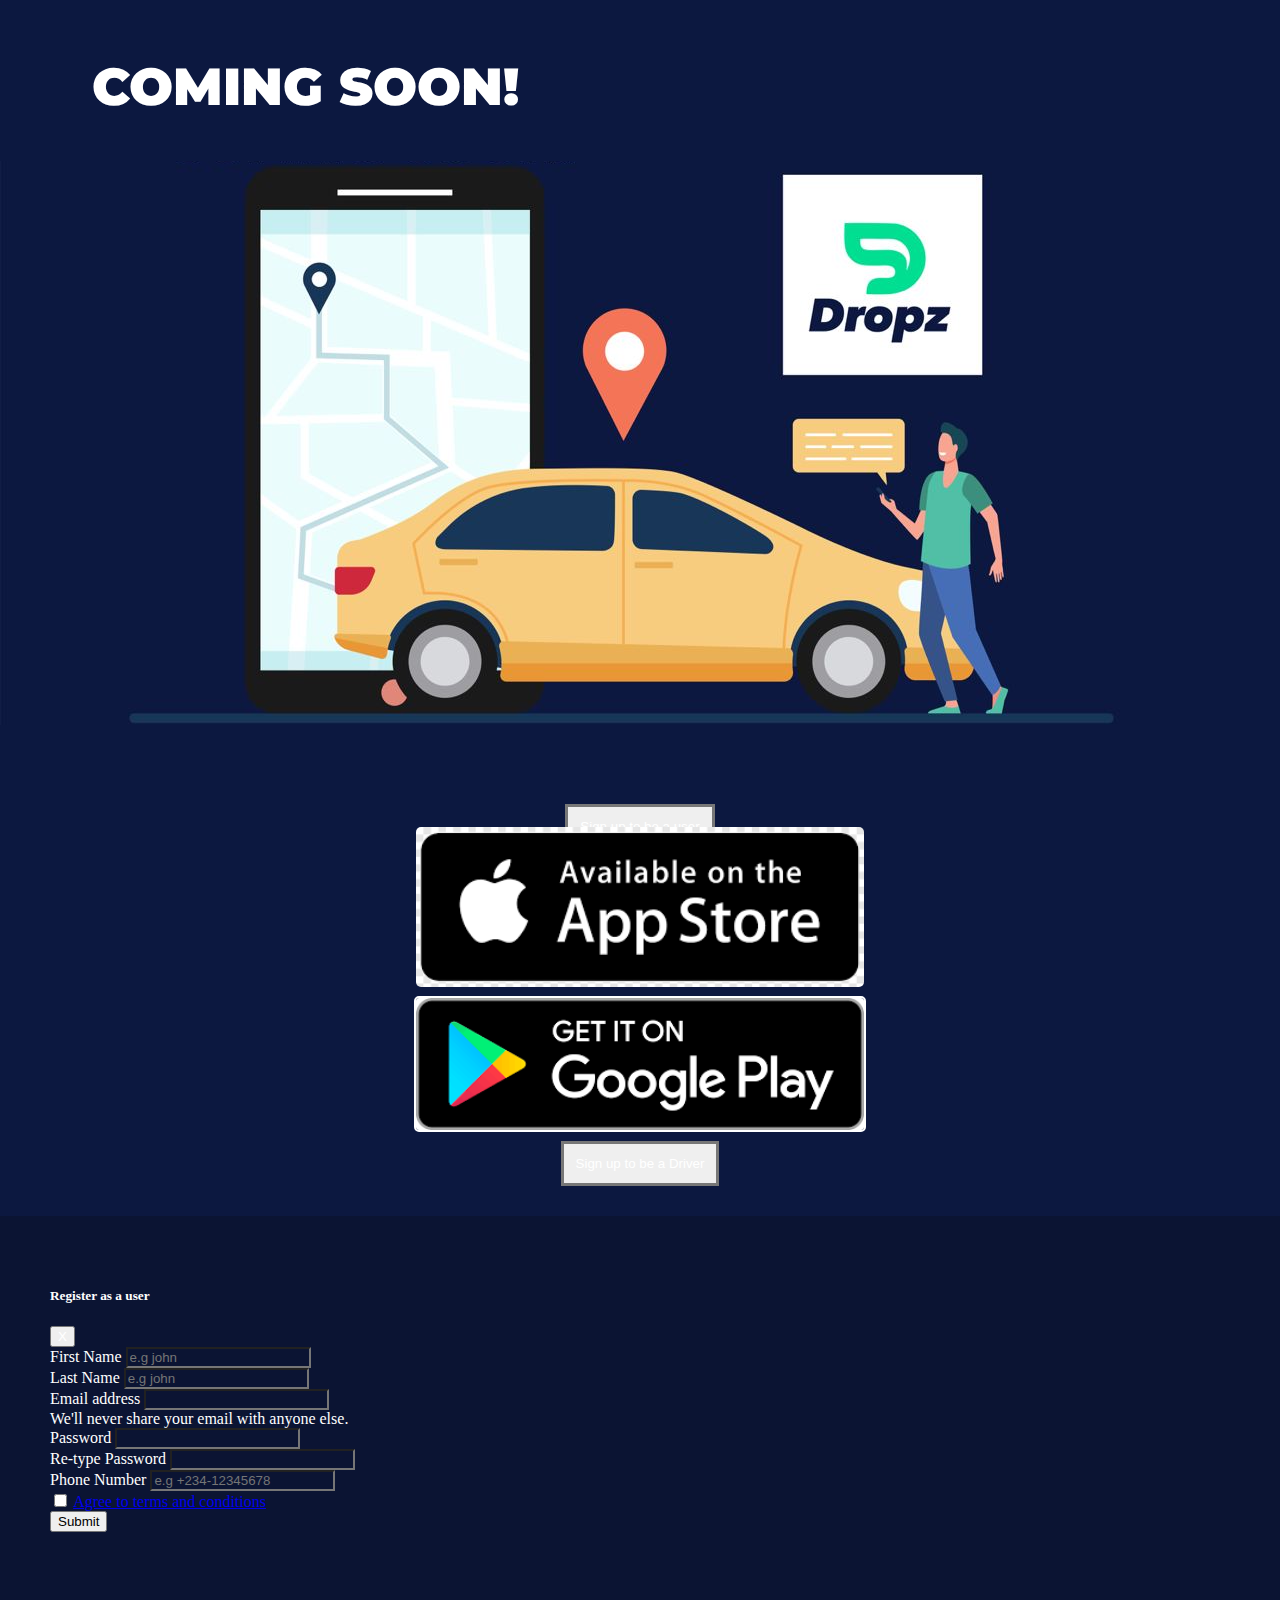
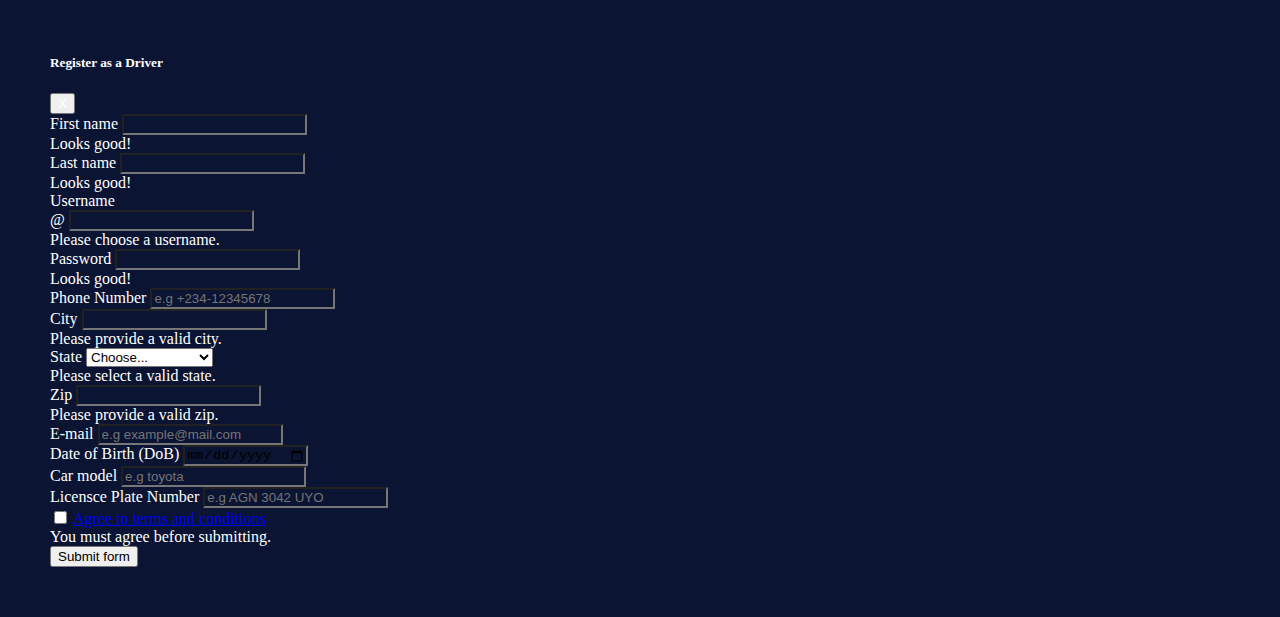
<file: index.html>
<!DOCTYPE html>
<html lang="en">
<head>
    <meta charset="UTF-8">
    <meta http-equiv="X-UA-Compatible" content="IE=edge">
    <meta name="viewport" content="width=device-width, initial-scale=1.0">
    <title>RIDER</title>
    <link rel="stylesheet" href="./style.css">
    <link rel="stylesheet" href="./responsive.css">
    <link href="https://cdn.jsdelivr.net/npm/bootstrap@5.0.2/dist/css/bootstrap.min.css" rel="stylesheet"
        integrity="sha384-EVSTQN3/azprG1Anm3QDgpJLIm9Nao0Yz1ztcQTwFspd3yD65VohhpuuCOmLASjC" crossorigin="anonymous">
</head>
<body style="background: #0c1840;">

    <div class="container">
        <h2 class="myH">COMING SOON!</h2>
        <img src="./hero.png" class="img-fluid ourHeroimg" alt="">
    </div>


<!-- <img src="./im1.jpeg" alt="" width="" class="img-fluid"> -->

<div class="container signs">
    <div class="row">
        <div class="col-lg-4 col-md-4 col-sm-12">
            <button type="button" class="btn" data-bs-toggle="modal" data-bs-target="#staticBackdrop" style="border: 3px solid rgb(119, 119, 119); color:#fff; padding: 12px;">
                Sign up to be a user
            </button>
        </div>
        <div class="col-lg-4 col-md-4 col-sm-12">
            <div class="ourImg">
                <img src="./apps2.png" class="img-fluid" alt="" style="border-radius: 5px; width: 35%;"><br>
                <img src="./googles.png" class="img-fluid" alt="" style="border-radius: 5px; width: 35%; margin: 5px; border: 2px solid #fff;">
            </div>
        </div>
        <div class="col-lg-4 col-md-4 col-sm-12">
            <button type="button" class="btn" data-bs-toggle="modal" data-bs-target="#staticBackdrop1" style="border: 3px solid rgb(119, 119, 119); color:#fff; padding: 12px;">
                Sign up to be a Driver
            </button>
        </div>
    </div>
</div>


<!-- Modal -->
<div class="modal fade" id="staticBackdrop" data-bs-backdrop="static" data-bs-keyboard="false" tabindex="-1"
    aria-labelledby="staticBackdropLabel" aria-hidden="true">
    <div class="modal-dialog">
        <div class="modal-content" style="background-color: #0b1433; padding: 50px; color: #ffffff;">
            <div class="modal-header">
                <h5 class="modal-title" id="staticBackdropLabel">Register as a user</h5>
                <button type="button" class="btn-close btn btn-light" data-bs-dismiss="modal" aria-label="Close" style="color: #ffffff;">X</button>
            </div>
            <div class="modal-body">
                <form action="" validate>
                    <div class="mb-3">
                        <label for="exampleInputEmail1" class="form-label">First Name</label>
                        <input type="username" class="form-control" id="exampleInputEmail1" placeholder="e.g john" required>
                    </div>
                    <div class="mb-3">
                        <label for="exampleInputEmail1" class="form-label">Last Name</label>
                        <input type="username" class="form-control" id="exampleInputEmail1" placeholder="e.g john" required>
                    </div>
                    <div class="mb-3">
                        <label for="exampleInputEmail1" class="form-label">Email address</label>
                        <input type="email" class="form-control" id="exampleInputEmail1" aria-describedby="emailHelp" required>
                        <div id="emailHelp" class="form-text">We'll never share your email with anyone else.</div>
                    </div>
                    <div class="mb-3">
                        <label for="exampleInputPassword1" class="form-label">Password</label>
                        <input type="password" class="form-control" id="exampleInputPassword1" required>
                    </div>
                    <div class="mb-3">
                        <label for="exampleInputPassword1" class="form-label">Re-type Password</label>
                        <input type="password" class="form-control" id="exampleInputPassword1" required>
                    </div>
                    <div class="mb-3">
                        <label for="exampleInputNumber" class="form-label">Phone Number</label>
                        <input type="text" class="form-control" id="exampleInputNumber" placeholder="e.g +234-12345678" required>
                    </div>
                    <div class="mb-3 form-check">
                        <input type="checkbox" class="form-check-input" id="exampleCheck1" required>
                        <label class="form-check-label" for="exampleCheck1"><a href="#">Agree to terms and conditions</a></label>
                    </div>
                    <button type="submit" class="btn btn-primary">Submit</button>
                </form>
            </div>
        </div>
    </div>
</div>
<!-- MODAL -->
<!-- Modal -->
<div class="modal fade" id="staticBackdrop1" data-bs-backdrop="static" data-bs-keyboard="false" tabindex="-1"
    aria-labelledby="staticBackdropLabel" aria-hidden="true">
    <div class="modal-dialog">
        <div class="modal-content" style="background-color: #0b1433; padding: 50px; color: #ffffff;">
            <div class="modal-header">
                <h5 class="modal-title" id="staticBackdropLabel">Register as a Driver</h5>
                <button type="button" class="btn-close btn btn-light" data-bs-dismiss="modal" aria-label="Close" style="color: #ffffff;">X</button>
            </div>
            <div class="modal-body">
                <form action="" class="row g-3 needs-validation" validate>
                    <div class="col-md-6">
                        <label for="validationCustom01" class="form-label">First name</label>
                        <input type="text" class="form-control" id="validationCustom01" required>
                        <div class="valid-feedback">
                            Looks good!
                        </div>
                    </div>
                    <div class="col-md-6">
                        <label for="validationCustom02" class="form-label">Last name</label>
                        <input type="text" class="form-control" id="validationCustom02" required>
                        <div class="valid-feedback">
                            Looks good!
                        </div>
                    </div>
                    <div class="col-md-6">
                        <label for="validationCustomUsername" class="form-label">Username</label>
                        <div class="input-group has-validation">
                            <span class="input-group-text" id="inputGroupPrepend">@</span>
                            <input type="text" class="form-control" id="validationCustomUsername"
                                aria-describedby="inputGroupPrepend" required>
                            <div class="invalid-feedback">
                                Please choose a username.
                            </div>
                        </div>
                    </div>
                    <div class="col-md-6">
                        <label for="validationCustomPassword" class="form-label">Password</label>
                        <input type="password" class="form-control" id="validationCustom02" required>
                        <div class="valid-feedback">
                            Looks good!
                        </div>
                    </div>
                    <div class="mb-3">
                        <label for="exampleInputNumber" class="form-label">Phone Number</label>
                        <input type="text" class="form-control" id="exampleInputNumber" placeholder="e.g +234-12345678" required>
                    </div>
                    <div class="col-md-4">
                        <label for="validationCustom03" class="form-label">City</label>
                        <input type="text" class="form-control" id="validationCustom03" required>
                        <div class="invalid-feedback">
                            Please provide a valid city.
                        </div>
                    </div>
                    <div class="col-md-5">
                        <label for="validationCustom04" class="form-label">State</label>
                        <select class="form-select" id="validationCustom04" required>
                            <option selected disabled value="">Choose...</option>
                            <option>Abia State</option>
                            <option>Adamawa State</option>
                            <option>Akwa Ibom State</option>
                            <option>Anambra State</option>
                            <option>Bauchi State</option>
                            <option>Bayelsa State</option>
                            <option>Benue State</option>
                            <option>Borno State</option>
                            <option>Cross River State</option>
                            <option>Delta State</option>
                            <option>Ebonyi State</option>
                            <option>Edo State</option>
                            <option>Ekiti State</option>
                            <option>Enugu State</option>
                            <option>Gombe State</option>
                            <option>Imo State</option>
                            <option>Jigawa State</option>
                            <option>Kaduna State</option>
                            <option>Kano State</option>
                            <option>Katsina State</option>
                            <option>Kebbi State</option>
                            <option>Kogi State</option>
                            <option>Kwara State</option>
                            <option>Lagos State</option>
                            <option>Nasarawa State</option>
                            <option>Niger State</option>
                            <option>Ogun State</option>
                            <option>Ondo State</option>
                            <option>Osun State</option>
                            <option>Oyo State</option>
                            <option>Plateau State</option>
                            <option>Rivers State</option>
                            <option>Sokoto State</option>
                            <option>Taraba State</option>
                            <option>Yobe State</option>
                            <option>Zamfara State</option>
                            <option>FCT</option>
                        </select>
                        <div class="invalid-feedback">
                            Please select a valid state.
                        </div>
                    </div>
                    <div class="col-md-3">
                        <label for="validationCustom05" class="form-label">Zip</label>
                        <input type="text" class="form-control" id="validationCustom05" required>
                        <div class="invalid-feedback">
                            Please provide a valid zip.
                        </div>
                    </div>
                    <div class="mb-3">
                        <label for="exampleInputEmail1" class="form-label">E-mail</label>
                        <input type="email" class="form-control" id="exampleInputNumber"
                            placeholder="e.g example@mail.com" required>
                    </div>
                    <div class="mb-3">
                        <label for="exampleInputDate" class="form-label">Date of Birth (DoB)</label>
                        <input type="date" class="form-control" id="exampleInputNumber" placeholder="e.g dd-mm-yyyy" required>
                    </div>
                    <div class="mb-3 col-md-6">
                        <label for="exampleInputModel" class="form-label">Car model</label>
                        <input type="text" class="form-control" id="exampleInputNumber" placeholder="e.g toyota" required>
                    </div>
                    <div class="mb-3 col-md-6">
                        <label for="exampleInputLicensce" class="form-label">Licensce Plate Number</label>
                        <input type="text" class="form-control" id="exampleInputNumber" placeholder="e.g AGN 3042 UYO" required>
                    </div>
                    <div class="col-12">
                        <div class="form-check">
                            <input class="form-check-input" type="checkbox" value="" id="invalidCheck" required>
                            <label class="form-check-label" for="invalidCheck">
                                <a href="#">Agree to terms and conditions</a>
                            </label>
                            <div class="invalid-feedback">
                                You must agree before submitting.
                            </div>
                        </div>
                    </div>
                    <div class="col-12">
                        <button class="btn btn-primary" type="submit">Submit form</button>
                    </div>
                </form>
            </div>
        </div>
    </div>
</div>
<!-- MODAL -->





    <script src="https://cdn.jsdelivr.net/npm/bootstrap@5.0.2/dist/js/bootstrap.bundle.min.js"
        integrity="sha384-MrcW6ZMFYlzcLA8Nl+NtUVF0sA7MsXsP1UyJoMp4YLEuNSfAP+JcXn/tWtIaxVXM"
        crossorigin="anonymous"></script>
        
</body>


</html>
</file>
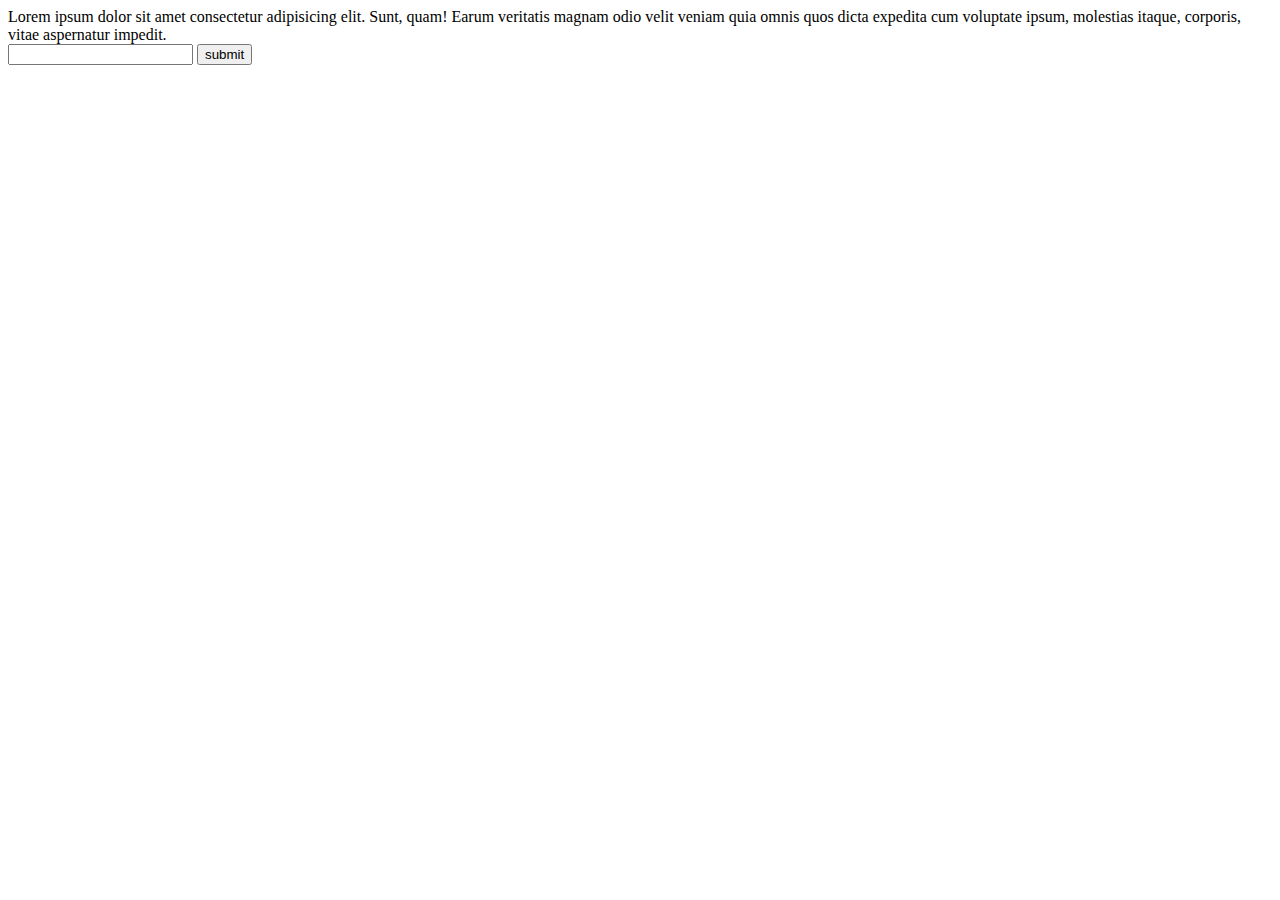
<file: indexx.html>
<!DOCTYPE html>
<html lang="en">
<head>
    <meta charset="UTF-8">
    <meta http-equiv="X-UA-Compatible" content="IE=edge">
    <meta name="viewport" content="width=device-width, initial-scale=1.0">
    <title>Document</title>
   
</head>
<body>
    
<div>Lorem ipsum dolor sit amet consectetur adipisicing elit. Sunt, quam! Earum veritatis magnam odio velit veniam quia omnis quos dicta expedita cum voluptate ipsum, molestias itaque, corporis, vitae aspernatur impedit.</div>
    <form action="">
        <input type="email" name="" id="" required>
         <button type="submit"> submit</button>
    </form>



  
</body>
</html>
</file>
<file: style.css>
@import url('https://fonts.googleapis.com/css2?family=Montserrat:wght@600&display=swap');
body{
    margin: 0;
    padding: 0;
    /* box-sizing: border-box; */
    
}


.myH{
    font-family: 'Montserrat', sans-serif;
    font-size: 52px;
    font-weight: 900;
    color: #ffffff;
    margin-top: 55px;
    margin-left: 92px;
}

.row{
    justify-content: space-around;
}

.form-control{
    background: transparent;
}

.signs{
    text-align: center;
    margin-top: 75px;
    margin-bottom: 30px;
}

.firstBtn{
    background-color: none;
    border: 3px solid #ffffff;
}


.ourImg{
    margin-top: -22px;
}
</file>
<file: responsive.css>
@media screen and (max-width: 767px ) {
    .myH{
        margin-left: 12px;
        text-align: center;
    }
    .ourHeroimg{
        margin-top: 20px;
        width: 1050px;
    }
    .signs{
        margin: 75px 12px;
    }
    .ourImg{
        margin: 12px;
    }
}
</file>
